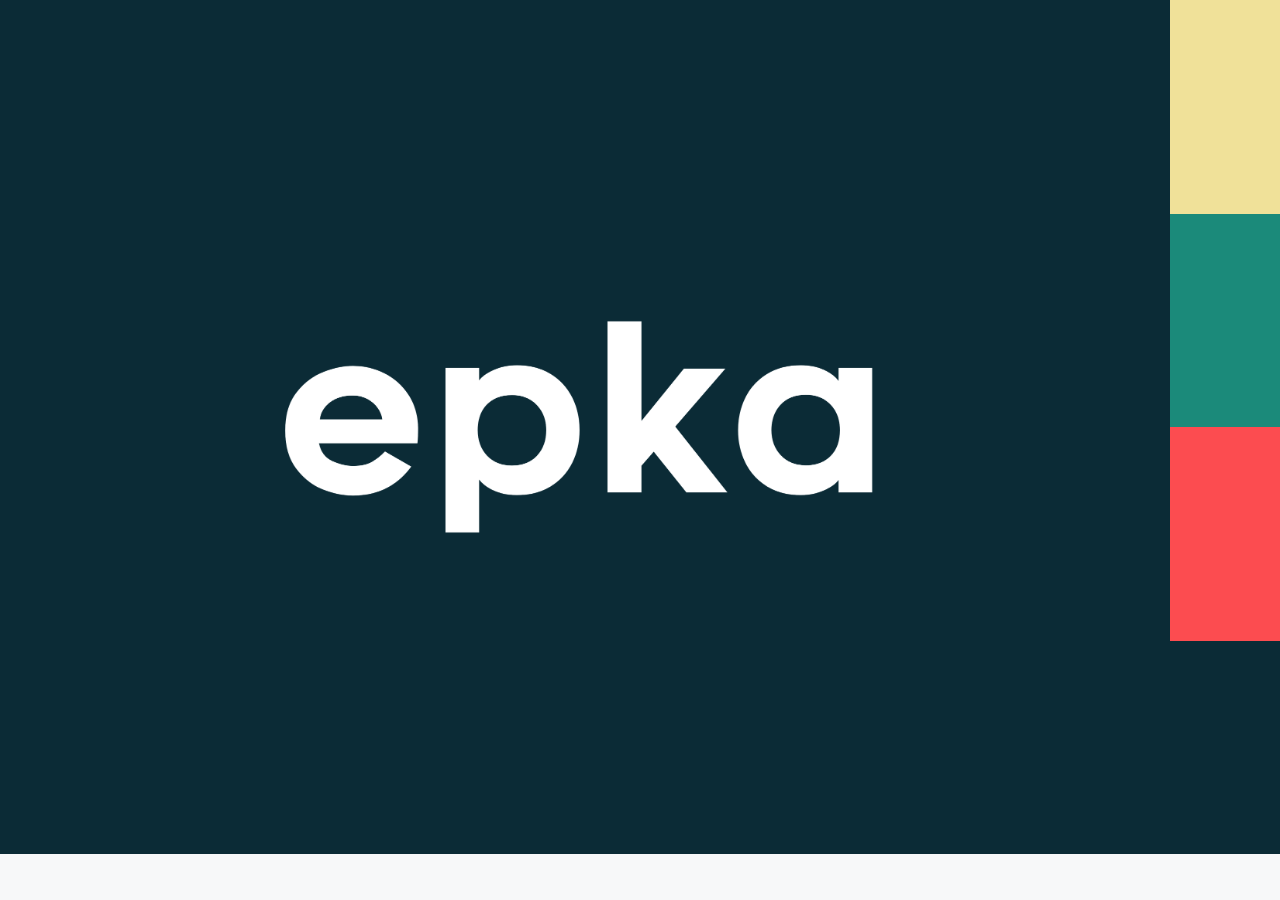
<file: .claude/skills/epka-design/thumbnail.html>
<!DOCTYPE html>
<html><head><meta charset="utf-8"/><link rel="stylesheet" href="styles.css"/>
<style>*{margin:0;box-sizing:border-box}body{width:1280px;height:854px;overflow:hidden}
.wrap{display:flex;width:100%;height:100%}
.main{flex:1;background:var(--epka-ink);display:flex;align-items:center;justify-content:center}
.main img{width:60%;max-width:620px;object-fit:contain}
.strip{width:110px;display:flex;flex-direction:column}
.strip div{flex:1}
</style></head>
<body>
<div class="wrap">
  <div class="main"><img src="assets/logos/epka-wordmark-white.png" alt="EPKA"/></div>
  <div class="strip">
    <div style="background:var(--epka-gold)"></div>
    <div style="background:var(--epka-teal)"></div>
    <div style="background:var(--epka-coral)"></div>
    <div style="background:var(--epka-ink)"></div>
  </div>
</div>
</body></html>
</file>
<file: .claude/skills/epka-design/styles.css>
/* ==========================================================================
   EPKA Design System — global entry point
   Consumers link this one file. Import order: fonts → tokens → base.
   ========================================================================== */

@import "tokens/fonts.css";
@import "tokens/colors.css";
@import "tokens/typography.css";
@import "tokens/spacing.css";
@import "tokens/base.css";
</file>
